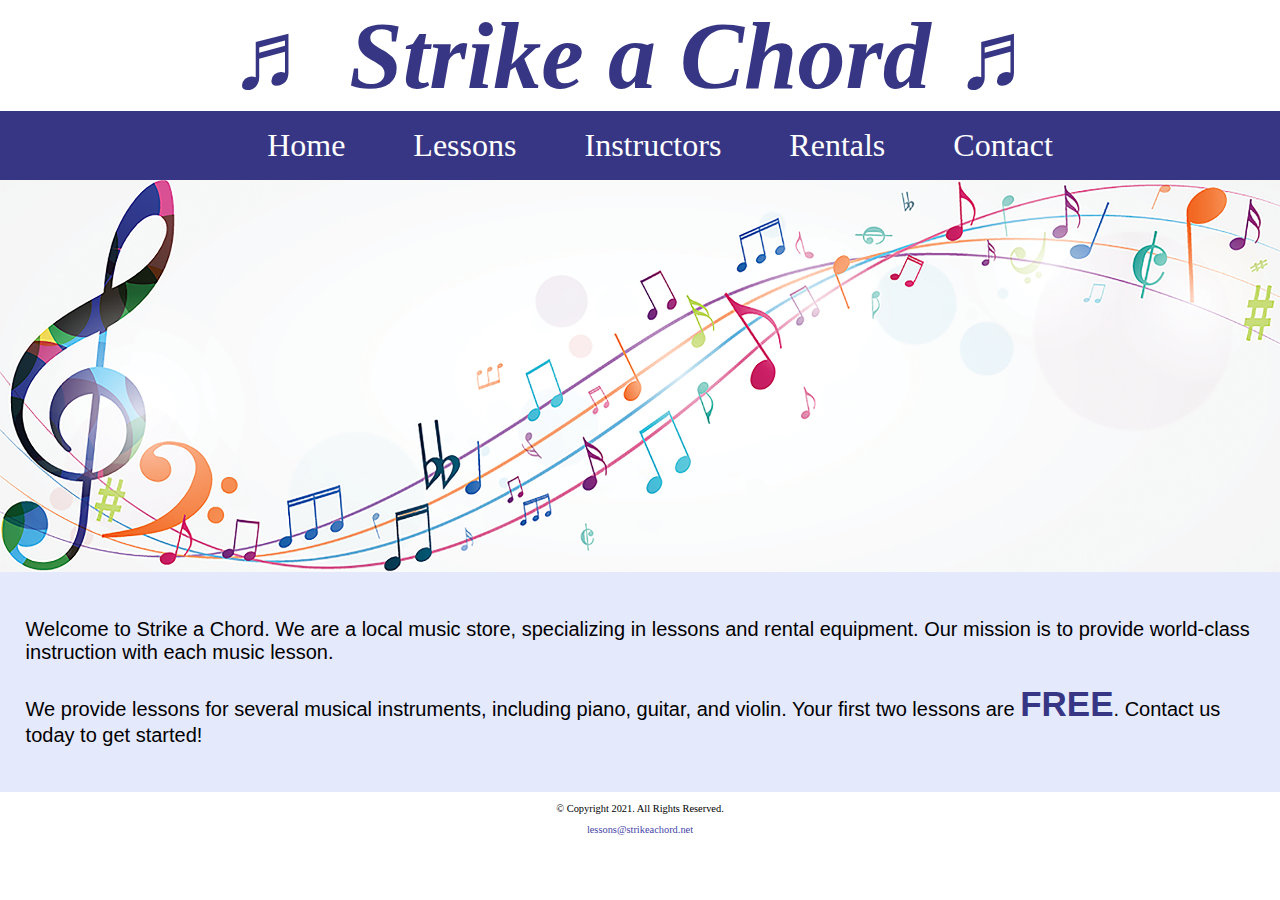
<file: music/index.html>
<!DOCTYPE html>
<!--
Student Name: Shayne Hobbs  
File Name: index.html
Date: 09/08/2021
-->

<html lang="en">

<head>
	<title>Strike a Chord: Home Page</title>
	<meta charset="utf-8">
	<link rel="stylesheet" href="css/styles.css">

</head>

<body>

	<header>

		<h1>&#9836; Strike a Chord &#9836;</h1>

	</header>

	<nav>


		<ul>
			<li> <a href="index.html">Home</a> </li>
			<li> <a href="lessons.html">Lessons</a> </li>

			<li> <a href="instructors.html">Instructors</a> </li>

			<li> <a href="rentals.html">Rentals</a> </li>

			<li> <a href="contact.html">Contact</a></li>

		</ul>

	</nav>

	<!-- Hero Image -->
	<div id="hero">
		<img src="images/music-notes.png" alt="colorful music notes">
</div>


		<!-- Use the main area to add the main content to the webpage -->

		<main>

			<div id="intro">

				<p>Welcome to Strike a Chord. We are a local music store, specializing in lessons and rental equipment.
					Our
					mission is to provide world-class instruction with each music lesson.</p>

				<p>We provide lessons for several musical instruments, including piano, guitar, and violin. Your first
					two
					lessons are <span class="action" >FREE</span>. Contact us today to get started!</p>

			</div>

		</main>

		<footer>

			<p>&copy; Copyright 2021. All Rights Reserved.</p>

			<p><a href="mailto:lessons@strikeachord.net"> lessons@strikeachord.net</a></p>

		</footer>

</body>
















</html>
</file>
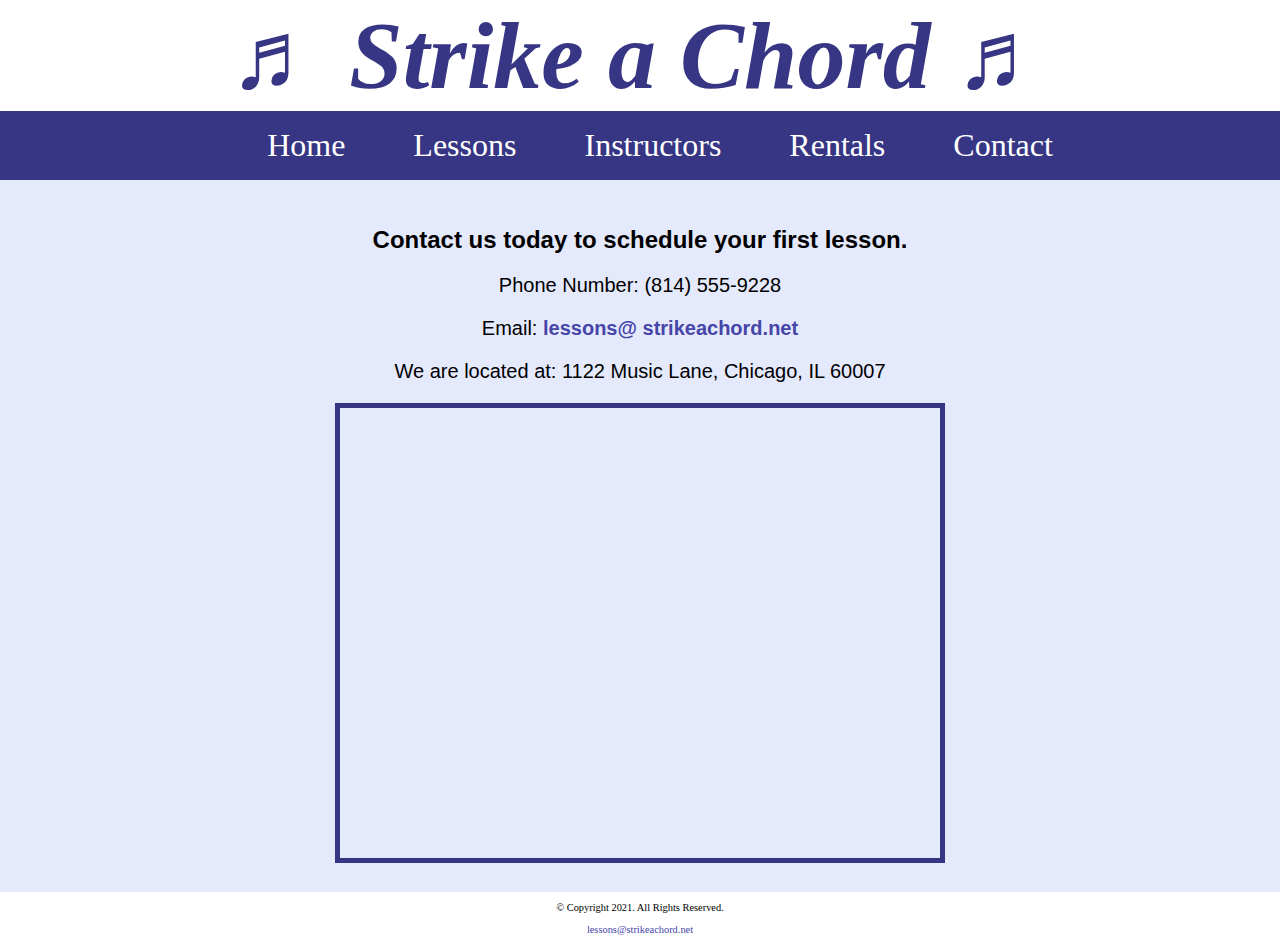
<file: music/contact.html>
<!DOCTYPE html>
<!--
Student Name: Shayne Hobbs  
File Name: contact.html
Date: 09/08/2021
-->

<html lang="en">

<head>
	<title>Strike a Chord: Contact</title>
	<meta charset="utf-8">
	<link rel="stylesheet" href="css/styles.css">

</head>

<body>

	<header>

		<h1>&#9836; Strike a Chord &#9836;</h1>

	</header>

	<nav>


		<ul>

			<li> <a href="index.html">Home</a> </li>
      
			<li> <a href="lessons.html">Lessons</a> </li>

			<li> <a href="instructors.html">Instructors</a> </li>

			<li> <a href="rentals.html">Rentals</a> </li>

			<li> <a href="contact.html">Contact</a></li>

		</ul>

	</nav>

	<!-- Use the main area to add the main content to the webpage -->

	<main>

		<div id="contact">

			<h2>Contact us today to schedule your first lesson.</h2>

			<p>Phone Number: (814) 555-9228</p>

			<p>Email: <a href=”mailto:lessons@strikeachord.net”>lessons@ strikeachord.net</a>
			</p>

			<p>We are located at: 1122 Music Lane, Chicago, IL 60007

			</p>

			<iframe src="https://www.google.com/maps/embed?pb=!1m18!1m12!1m3!1d380513.7160580949!2d-88.01215278051977!3d41.83339249282865!2m3!1f0!2f0!3f0!3m2!1i1024!2i768!4f13.1!3m3!1m2!1s0x880e2c3cd0f4cbed%3A0xafe0a6ad09c0c000!2sChicago%2C+IL!5e0!3m2!1sen!2sus!4v1558660826146!5m2!1sen!2sus" class="map" allowfullscreen="true" height="450px" width="600px"></iframe>



		</div>

	</main>

	<footer>

			<p>&copy; Copyright 2021. All Rights Reserved.</p>
      
			<p><a href="mailto:lessons@strikeachord.net"> lessons@strikeachord.net</a></p>

		</footer>

</body>
















</html>
</file>
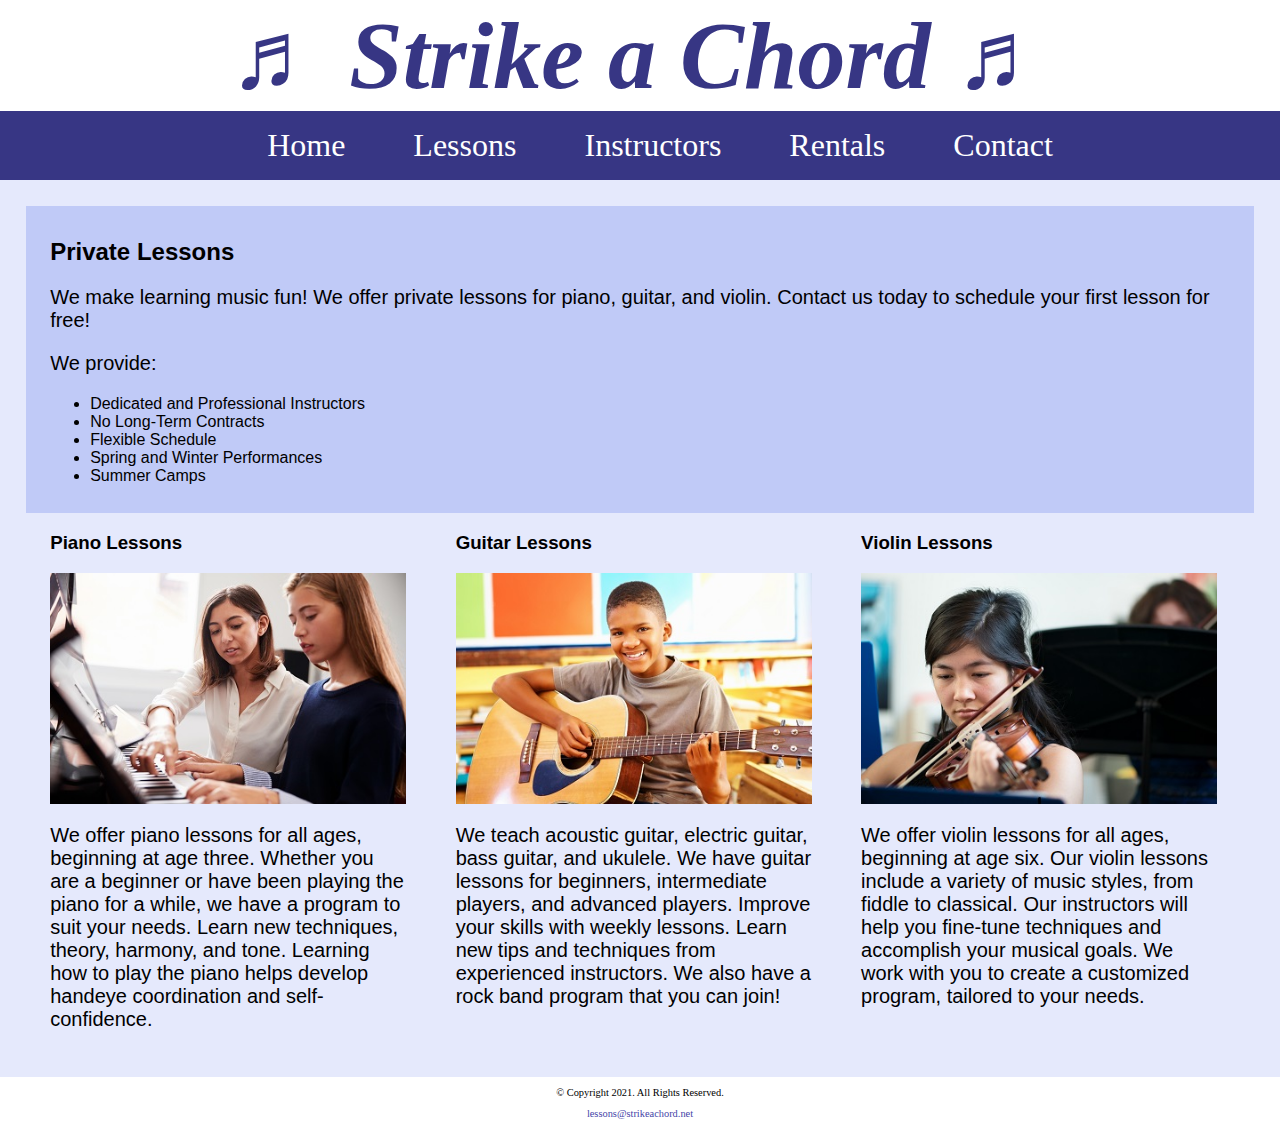
<file: music/lessons.html>
<!DOCTYPE html>
<!--
Student Name: Shayne Hobbs  
File Name: lessons.html
Date: 09/08/2021
-->

<html lang="en">

<head>
	<title>Lessons</title>
	<meta charset="utf-8">
	<link rel="stylesheet" href="css/styles.css">

</head>

<body>

	<header>

		<h1>&#9836; Strike a Chord &#9836;</h1>

	</header>

	<nav>


		<ul>
			<li> <a href="index.html">Home</a> </li>
			<li> <a href="lessons.html">Lessons</a> </li>

			<li> <a href="instructors.html">Instructors</a> </li>

			<li> <a href="rentals.html">Rentals</a> </li>

			<li> <a href="contact.html">Contact</a></li>

		</ul>

	</nav>

	<!-- Use the main area to add the main content to the webpage -->

	<main>

		<div id="info">

			<h2>Private Lessons</h2>

			<p>We make learning music fun! We offer private lessons for piano, guitar, and violin. Contact us today to
				schedule your first lesson for free!

			</p>

			<p>

				We provide:

			</p>

			<ul>
				<li>Dedicated and Professional Instructors</li>
				<li>No Long-Term Contracts</li>
				<li>Flexible Schedule</li>
				<li>Spring and Winter Performances</li>
				<li>Summer Camps</li>
			</ul>

		</div>

		<div id="piano">

			<h3>Piano Lessons</h3>
			<img src="images/piano-lesson.jpg" alt="piano teacher and student sitting at a piano">

			<p>We offer piano lessons for all ages, beginning at age three. Whether you are a beginner or have been
				playing the piano for a while, we have a program to suit your needs. Learn new techniques, theory,
				harmony, and tone. Learning how to play the piano helps develop handeye coordination and
				self-confidence.

			</p>

		</div>

		<div id="guitar">

			<h3>Guitar Lessons</h3>

			<img src="images/child-guitar.jpg" alt="child with a smile holding a guitar">

			<p>We teach acoustic guitar, electric guitar, bass guitar, and ukulele. We have guitar lessons for
				beginners, intermediate players, and advanced players. Improve your skills with weekly lessons. Learn
				new tips and techniques from experienced instructors. We also have a rock band program that you can
				join!

			</p>

		</div>

		<div id="violin">

			<h3>Violin Lessons</h3>

			<img src="images/woman-violin.jpg" alt="woman playing the violin">

			<p>We offer violin lessons for all ages, beginning at age six. Our violin lessons include a variety of music
				styles, from fiddle to classical. Our instructors will help you fine-tune techniques and accomplish your
				musical goals. We work with you to create a customized program, tailored to your needs.

			</p>

		</div>


	</main>

	<footer>

		<p>&copy; Copyright 2021. All Rights Reserved.</p>
		
    <p><a href="mailto:lessons@strikeachord.net"> lessons@strikeachord.net</a>

		</p>

	</footer>

</body>
















</html>
</file>
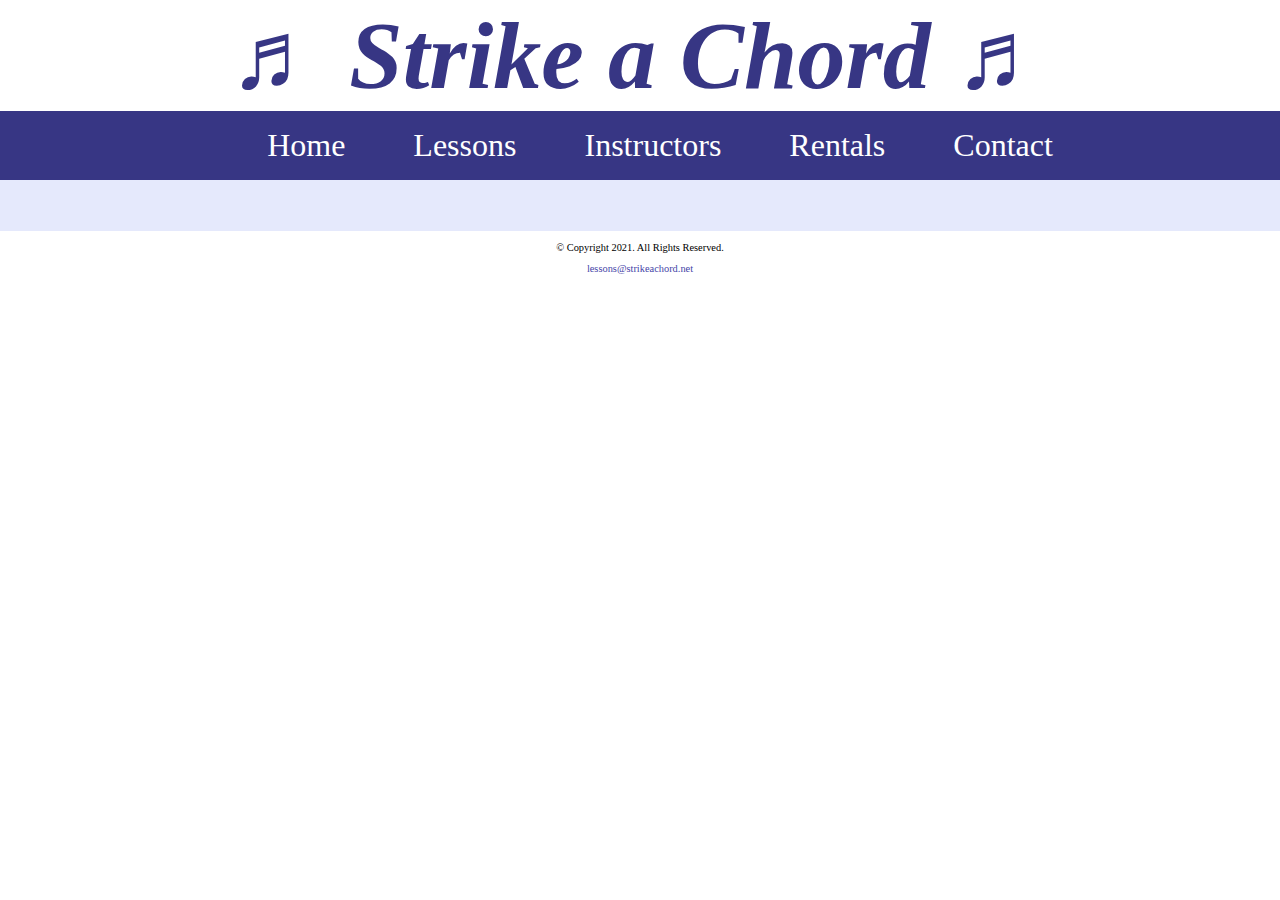
<file: music/template.html>
<!DOCTYPE html>
<!--
Student Name: Shayne Hobbs  
File Name: template.html
Date: 09/08/2021
-->

<html lang="en">

<head>
	<title>Strike a Chord: Template</title>
	<meta charset="utf-8">
	<link rel="stylesheet" href="css/styles.css">

</head>

<body>

	<header>

		<h1>&#9836; Strike a Chord &#9836;</h1>

	</header>

	<nav>


		<ul>
			<li> <a href="index.html">Home</a> </li>
			<li> <a href="lessons.html">Lessons</a> </li>

			<li> <a href="instructors.html">Instructors</a> </li>

			<li> <a href="rentals.html">Rentals</a> </li>

			<li> <a href="contact.html">Contact</a></li>

		</ul>

	</nav>

	<!-- Use the main area to add the main content to the webpage -->

	<main>

		<div></div>

	</main>

	<footer>

		<p>&copy; Copyright 2021. All Rights Reserved.</p>
		
    <p><a href="mailto:lessons@strikeachord.net"> lessons@strikeachord.net</a>

		</p>

	</footer>

</body>
















</html>
</file>
<file: music/css/styles.css>
/*  
Author: Shayne Hobbs
File Name: styles.css
Date: 09/20/2021
*/

/* CSS Reset */
body, header, nav, main, footer, img, h1 {
    margin: 0;
    padding: 0;
    border: 0;
}

/* Style rule for images */
img {
    max-width: 100%;
    display: block;
}

/* Style rules for header content */
header {
    text-align: center;
    font-size: 3em;
    color: #373684;
}
 
header h1 {
    font-style: italic;
}

/* Style rules for main content */
main {
    padding: 2%;
    background-color: #e5e9fc;
    overflow: auto;
    font-family: Verdana, Arial, sans-serif;
}
 
main p {
    font-size: 1.25em;
}
 
.action {
    font-size: 1.75em;
    color: #373684; 
    font-weight: bold;
}

#piano, #guitar, #violin {
     width: 29%;
     float: left;
     margin: 0 2%;
}
 
#info {
    clear: left;
    background-color: #c0caf7;
    padding: 1% 2%;
}

nav {
    background-color: #373684;
}
 
nav ul {
    list-style-type: none;
    margin: 0;
    text-align: center;
}
 
nav li {
    display: inline-block;
    font-size: 2em;
}
 
nav li a {
    display: block;
    color: #fff;
    text-align: center;
    padding: 0.5em 1em;
    text-decoration: none;
}

#contact {
    text-align: center;
}
 
#contact a {
    color: #4645a8;
    text-decoration: none;
    font-weight: bold;
}
 
.map {
    border: 5px solid #373684;
}

/* Style rules for footer content */
footer {
    text-align: center;
    font-size: 0.65em;
    clear: left;  
}
 
footer a {
    color: #4645a8;
    text-decoration: none;
}
</file>
